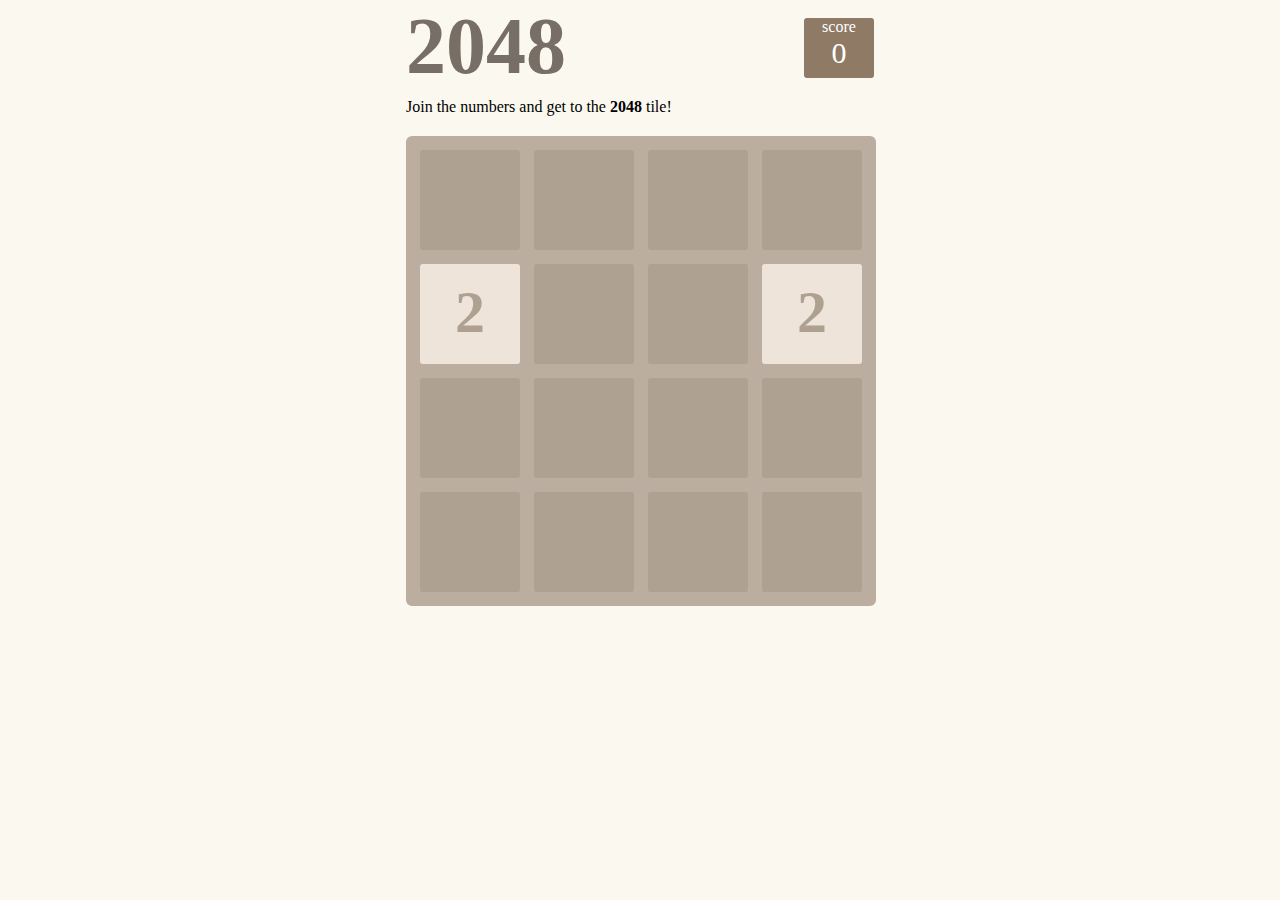
<file: 2048/index.html>
<!DOCTYPE html>
<html lang="en" dir="ltr">
  <head>
    <meta charset="utf-8" />
    <title>Talha - 2048 Game</title>
    <link rel="stylesheet" href="style.css" />
    <script src="script.js" charset="utf-8"></script>
    <link rel="icon" href="https://i.ibb.co/M6KTWnf/pic.jpg" />

    <!-- 👇🏻👇🏻👇🏻👇🏻👇🏻👇🏻👇🏻👇🏻👇🏻👇🏻👇🏻👇🏻👇🏻👇🏻👇🏻👇🏻👇🏻👇🏻👇🏻👇🏻👇🏻👇🏻👇🏻👇🏻👇🏻👇🏻👇🏻👇🏻👇🏻👇🏻👇🏻👇🏻👇🏻👇🏻👇🏻👇🏻👇🏻👇🏻👇🏻👇🏻👇🏻👇🏻👇🏻-->
    <!-- Also uploaded the demo of this code in a gif : https://c.tenor.com/x8v1oNUOmg4AAAAd/tenor.gif-->
    <!-- 👆🏻👆🏻👆🏻👆🏻👆🏻👆🏻👆🏻👆🏻👆🏻👆🏻👆🏻👆🏻👆🏻👆🏻👆🏻👆🏻👆🏻👆🏻👆🏻👆🏻👆🏻👆🏻👆🏻👆🏻👆🏻👆🏻👆🏻👆🏻👆🏻👆🏻👆🏻👆🏻👆🏻👆🏻👆🏻👆🏻👆🏻👆🏻👆🏻👆🏻👆🏻👆🏻👆🏻-->

    <!-- 👇🏻👇🏻👇🏻👇🏻👇🏻👇🏻👇🏻👇🏻👇🏻👇🏻👇🏻👇🏻👇🏻👇🏻👇🏻👇🏻👇🏻👇🏻👇🏻👇🏻👇🏻👇🏻👇🏻👇🏻👇🏻👇🏻👇🏻👇🏻👇🏻👇🏻👇🏻👇🏻👇🏻👇🏻👇🏻👇🏻👇🏻👇🏻👇🏻👇🏻👇🏻👇🏻👇🏻-->
    <!-- More html-css-js Games Calculators Games Cards Elements Projects on https://www.github.com/he-is-talha -->
    <!-- 👆🏻👆🏻👆🏻👆🏻👆🏻👆🏻👆🏻👆🏻👆🏻👆🏻👆🏻👆🏻👆🏻👆🏻👆🏻👆🏻👆🏻👆🏻👆🏻👆🏻👆🏻👆🏻👆🏻👆🏻👆🏻👆🏻👆🏻👆🏻👆🏻👆🏻👆🏻👆🏻👆🏻👆🏻👆🏻👆🏻👆🏻👆🏻👆🏻👆🏻👆🏻👆🏻👆🏻-->
  </head>
  <body>
    <div class="container">
      <div class="info">
        <h1>2048</h1>
        <div class="score-container">
          <div class="score-title">score</div>
          <span id="score">0</span>
        </div>
      </div>
      <span id="result">Join the numbers and get to the <b>2048</b> tile!</span>
      <div class="grid"></div>
    </div>
  </body>
</html>
</file>
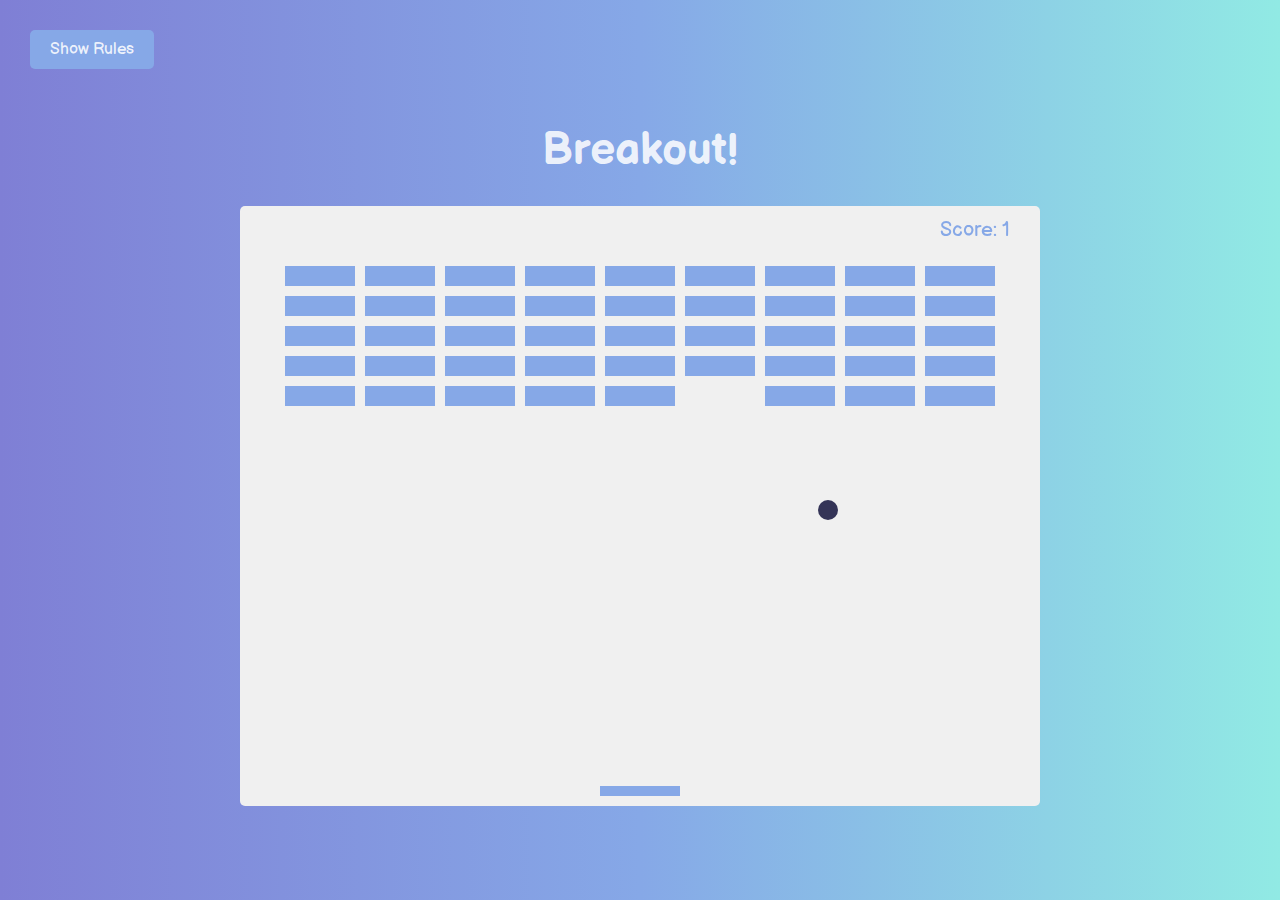
<file: Breakout/index.html>
<!DOCTYPE html>
<html lang="en">
  <head>
    <meta charset="UTF-8" />
    <meta name="viewport" content="width=device-width, initial-scale=1.0" />
    <link rel="stylesheet" href="style.css" />
    <title>Talha - Breakout Game</title>
    <!-- 👇🏻👇🏻👇🏻👇🏻👇🏻👇🏻👇🏻👇🏻👇🏻👇🏻👇🏻👇🏻👇🏻👇🏻👇🏻👇🏻👇🏻👇🏻👇🏻👇🏻👇🏻👇🏻👇🏻👇🏻👇🏻👇🏻👇🏻👇🏻👇🏻👇🏻👇🏻👇🏻👇🏻👇🏻👇🏻👇🏻👇🏻👇🏻👇🏻👇🏻👇🏻👇🏻👇🏻-->
    <!-- Also uploaded the demo of this code in a gif : https://c.tenor.com/x8v1oNUOmg4AAAAd/tenor.gif-->
    <!-- 👆🏻👆🏻👆🏻👆🏻👆🏻👆🏻👆🏻👆🏻👆🏻👆🏻👆🏻👆🏻👆🏻👆🏻👆🏻👆🏻👆🏻👆🏻👆🏻👆🏻👆🏻👆🏻👆🏻👆🏻👆🏻👆🏻👆🏻👆🏻👆🏻👆🏻👆🏻👆🏻👆🏻👆🏻👆🏻👆🏻👆🏻👆🏻👆🏻👆🏻👆🏻👆🏻👆🏻-->

    <!-- 👇🏻👇🏻👇🏻👇🏻👇🏻👇🏻👇🏻👇🏻👇🏻👇🏻👇🏻👇🏻👇🏻👇🏻👇🏻👇🏻👇🏻👇🏻👇🏻👇🏻👇🏻👇🏻👇🏻👇🏻👇🏻👇🏻👇🏻👇🏻👇🏻👇🏻👇🏻👇🏻👇🏻👇🏻👇🏻👇🏻👇🏻👇🏻👇🏻👇🏻👇🏻👇🏻👇🏻-->
    <!-- More html-css-js Games Calculators Games Cards Elements Projects on https://www.github.com/he-is-talha --> 
    <!-- 👆🏻👆🏻👆🏻👆🏻👆🏻👆🏻👆🏻👆🏻👆🏻👆🏻👆🏻👆🏻👆🏻👆🏻👆🏻👆🏻👆🏻👆🏻👆🏻👆🏻👆🏻👆🏻👆🏻👆🏻👆🏻👆🏻👆🏻👆🏻👆🏻👆🏻👆🏻👆🏻👆🏻👆🏻👆🏻👆🏻👆🏻👆🏻👆🏻👆🏻👆🏻👆🏻👆🏻-->

    <link rel="icon" href="https://i.ibb.co/M6KTWnf/pic.jpg">
  </head>
  <body>
    <h1>Breakout!</h1>
    <button id="rules-btn" class="btn rules-btn">Show Rules</button>
    <div id="rules" class="rules">
      <h2>How To Play:</h2>
      <p>
        Use your right and left keys to move the paddle to bounce the ball up
        and break the blocks.
      </p>
      <p>If you miss the ball, your score and the blocks will reset.</p>
      <button id="close-btn" class="btn">Close</button>
    </div>
    <canvas id="canvas"></canvas>
    <script src="script.js"></script>
  </body>
</html>
</file>
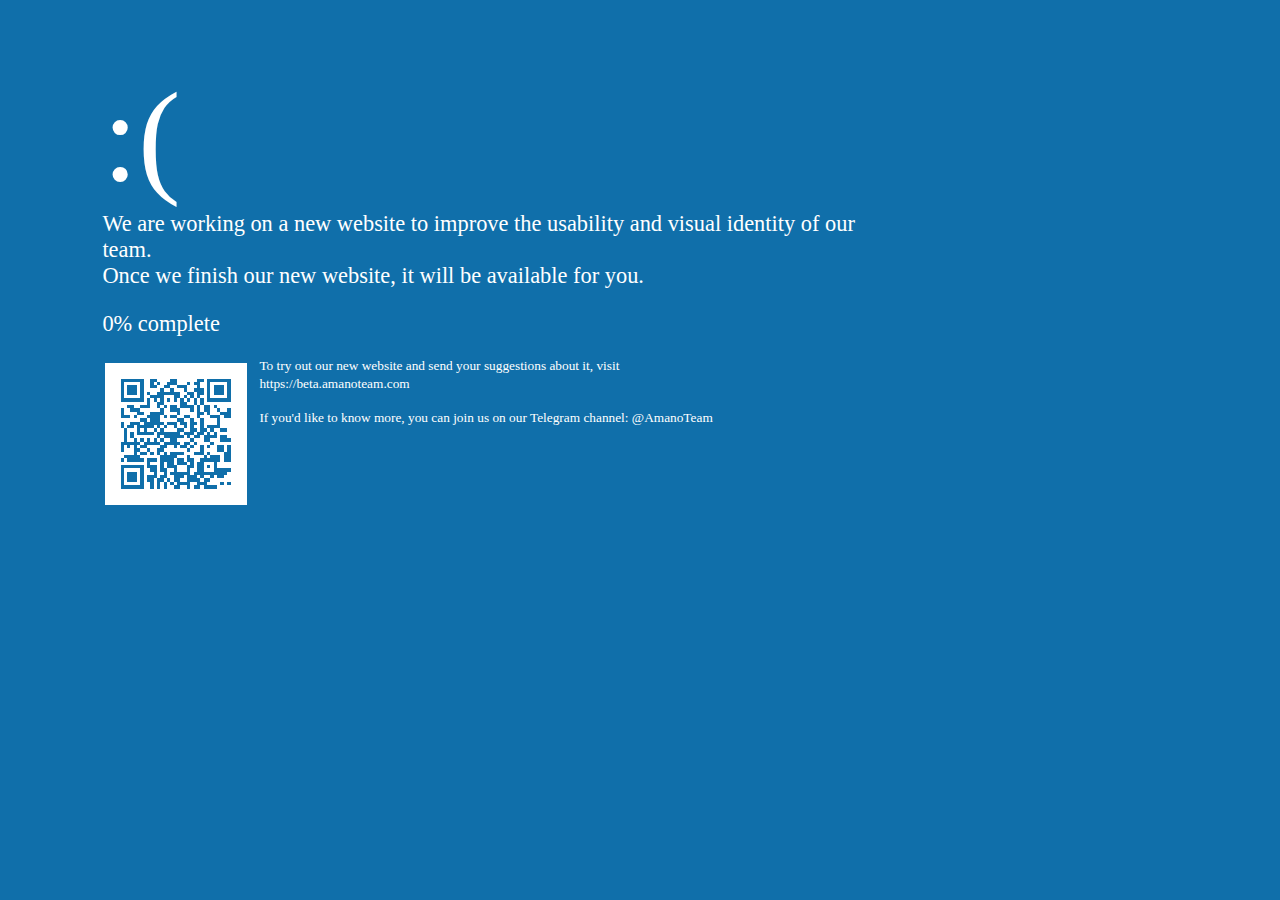
<file: BSoD-master/index.html>
<!DOCTYPE html>
<html lang="en" >

<head>
  <meta charset="UTF-8">
  <title>Soon... | AmanoTeam</title>
  <link rel="icon" href="images/ico.png">
      <meta name="theme-color" content="#106faa">
      <link rel="stylesheet" href="css/bsod.css">
</head>

  <body>

    
  <main>
    <header>
      <h1 class="emotion">:(</h1>
    </header>
    <a class="description">We are working on a new website to improve the usability and visual identity of our team.<br>Once we finish our new website, it will be available for you.<p><span id="progress">0</span>% complete</p></a>
    <table>
      <tr>
        <td><div id="qrcode" style="padding: 16px; width: 110px; height: 110px; background: #fff; display: inline-block"></div></td>
        <td style="position: absolute; margin-top: -23px;">
          <p style="margin-left: 8px"><small>To try out our new website and send your suggestions about it, visit<br><a style="text-decoration:none; color: #FFF" href="https://beta.amanoteam.com">https://beta.amanoteam.com</a></small></p>
          <p style="margin-left: 8px"><small>If you'd like to know more, you can join us on our Telegram channel:<span><a style="text-decoration:none; color: #FFF" href="https://t.me/AmanoTeam">&nbsp;@AmanoTeam</a></span></small></p>
        </td>
      </tr>
    </table>
  </main>

  </body>

  <script src="https://code.jquery.com/jquery-3.4.1.min.js"></script>

  <script src="js/qrcode.js"></script>

  <script src="js/bsod.js"></script>

  <script type="text/javascript">function update_progress() {

    $.ajax(
      {
        url: "https://api.amanoteam.com/getpercentage/",
      }
    ).done(function(data) {
      document.getElementById('progress').innerHTML = data;
    });
    setTimeout(update_progress, 10000);
}

update_progress();</script>

</html>
</file>
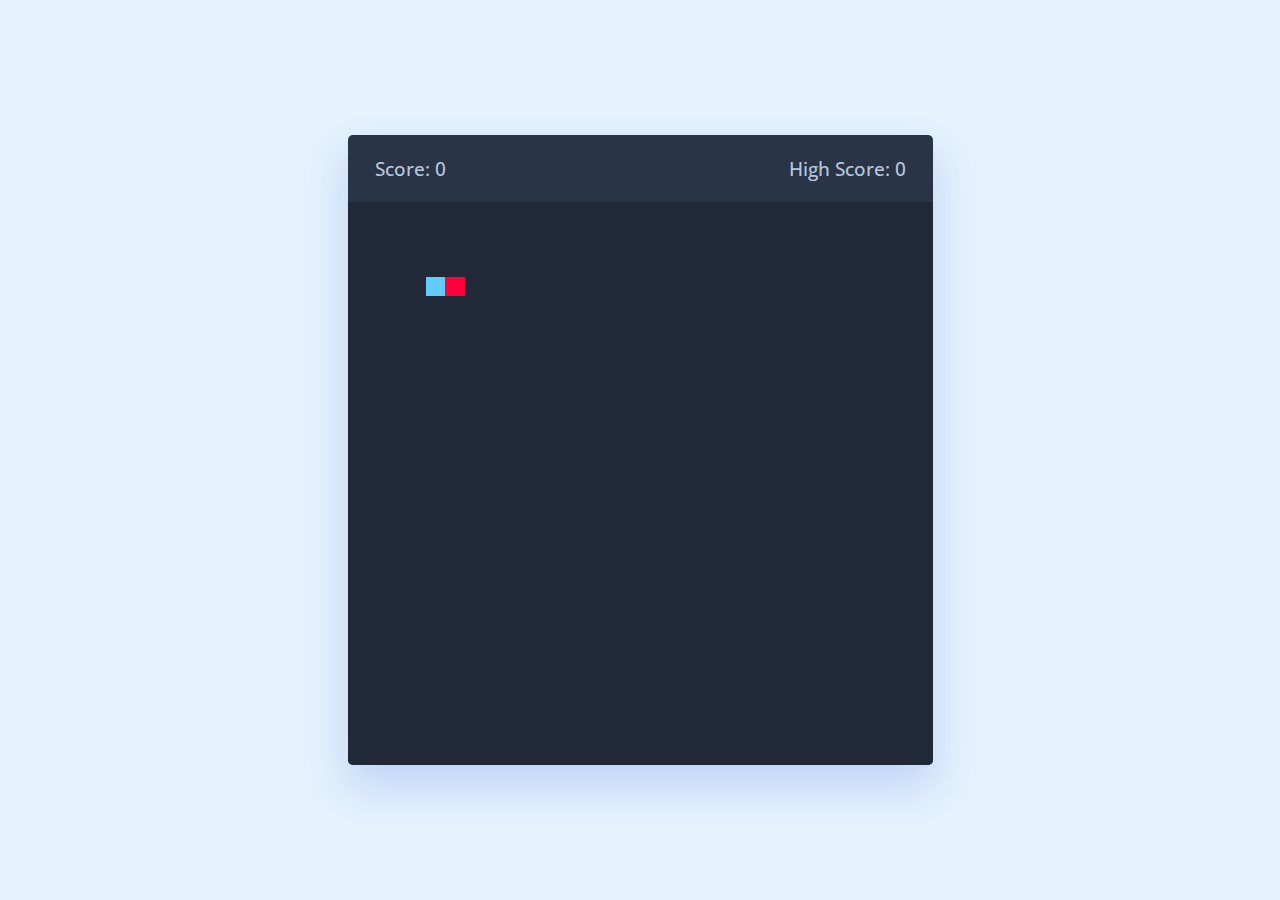
<file: Snake-Game/index.html>
<!doctype html>
<html lang="en" dir="ltr">
  <head>
    <meta charset="utf-8">
    <title>Talha - Snake Game</title>

    <!-- 👇🏻👇🏻👇🏻👇🏻👇🏻👇🏻👇🏻👇🏻👇🏻👇🏻👇🏻👇🏻👇🏻👇🏻👇🏻👇🏻👇🏻👇🏻👇🏻👇🏻👇🏻👇🏻👇🏻👇🏻👇🏻👇🏻👇🏻👇🏻👇🏻👇🏻👇🏻👇🏻👇🏻👇🏻👇🏻👇🏻👇🏻👇🏻👇🏻👇🏻👇🏻👇🏻👇🏻-->
    <!-- Also uploaded the demo of this code in a gif : https://c.tenor.com/x8v1oNUOmg4AAAAd/tenor.gif-->
    <!-- 👆🏻👆🏻👆🏻👆🏻👆🏻👆🏻👆🏻👆🏻👆🏻👆🏻👆🏻👆🏻👆🏻👆🏻👆🏻👆🏻👆🏻👆🏻👆🏻👆🏻👆🏻👆🏻👆🏻👆🏻👆🏻👆🏻👆🏻👆🏻👆🏻👆🏻👆🏻👆🏻👆🏻👆🏻👆🏻👆🏻👆🏻👆🏻👆🏻👆🏻👆🏻👆🏻👆🏻-->

    <!-- 👇🏻👇🏻👇🏻👇🏻👇🏻👇🏻👇🏻👇🏻👇🏻👇🏻👇🏻👇🏻👇🏻👇🏻👇🏻👇🏻👇🏻👇🏻👇🏻👇🏻👇🏻👇🏻👇🏻👇🏻👇🏻👇🏻👇🏻👇🏻👇🏻👇🏻👇🏻👇🏻👇🏻👇🏻👇🏻👇🏻👇🏻👇🏻👇🏻👇🏻👇🏻👇🏻👇🏻-->
    <!-- More html-css-js Games Calculators Games Cards Elements Projects on https://www.github.com/he-is-talha --> 
    <!-- 👆🏻👆🏻👆🏻👆🏻👆🏻👆🏻👆🏻👆🏻👆🏻👆🏻👆🏻👆🏻👆🏻👆🏻👆🏻👆🏻👆🏻👆🏻👆🏻👆🏻👆🏻👆🏻👆🏻👆🏻👆🏻👆🏻👆🏻👆🏻👆🏻👆🏻👆🏻👆🏻👆🏻👆🏻👆🏻👆🏻👆🏻👆🏻👆🏻👆🏻👆🏻👆🏻👆🏻-->

    <link rel="icon" href="https://i.ibb.co/M6KTWnf/pic.jpg">

    <link rel="stylesheet" href="style.css">
    <meta name="viewport" content="width=device-width, initial-scale=1.0">
    <link rel="stylesheet" href="https://cdnjs.cloudflare.com/ajax/libs/font-awesome/6.3.0/css/all.min.css">
    <script src="script.js" defer></script>
  </head>
  <body>
 
    <div class="wrapper">
      <div class="game-details">
        <span class="score">Score: 0</span>
        <span class="high-score">High Score: 0</span>
      </div>
      <div class="play-board"></div>
      <div class="controls">
        <i data-key="ArrowLeft" class="fa-solid fa-arrow-left-long"></i>
        <i data-key="ArrowUp" class="fa-solid fa-arrow-up-long"></i>
        <i data-key="ArrowRight" class="fa-solid fa-arrow-right-long"></i>
        <i data-key="ArrowDown" class="fa-solid fa-arrow-down-long"></i>
      </div>
    </div>

  
</body></html>
</file>
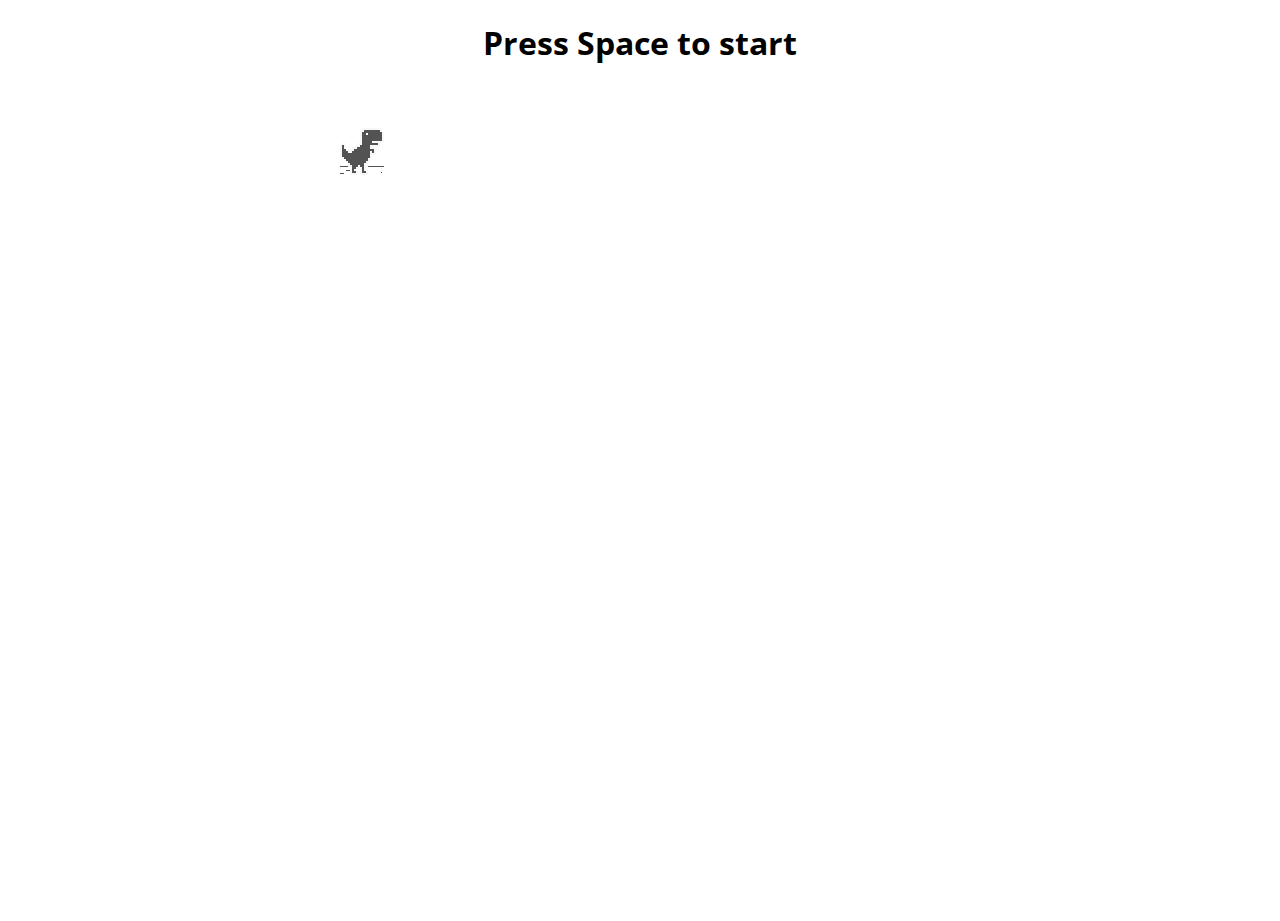
<file: t-rex-runner/index.html>
<!doctype html>
<html>

<head>
    <meta charset="utf-8">
    <meta name="viewport" content="width=device-width, initial-scale=1.0,maximum-scale=1.0, user-scalable=no">
    <title >chrome easter egg: t-rex runner</title>
    <link rel="stylesheet" href="index.css">
    <link href="https://fonts.googleapis.com/css?family=Open+Sans" rel="stylesheet"> 
    <script src="index.js"></script>
</head>

<body id="t" class="offline">
    <div id="messageBox" class="sendmessage">
         <h1 style="text-align: center;font-family: 'Open Sans', sans-serif;">Press Space to start</h1>
         <div class="niokbutton" onclick="okbuttonsend()"></div>
    </div>
    <div id="main-frame-error" class="interstitial-wrapper">
        <div id="main-content">
            <div class="icon icon-offline" alt=""></div>
        </div>
        <div id="offline-resources">
            <img id="offline-resources-1x" src="assets/default_100_percent/100-offline-sprite.png">
            <img id="offline-resources-2x" src="assets/default_200_percent/200-offline-sprite.png">
            <template id="audio-resources">
                <audio id="offline-sound-press" src="[data-uri]"></audio>
                <audio id="offline-sound-hit" src="[data-uri]"></audio>
                <audio id="offline-sound-reached" src="[data-uri]"></audio>
            </template>
        </div>
    </div>
</body>

<script>
    document.onkeydown = function(evt) {
    evt = evt || window.event;
    if (evt.keyCode == 32) {
        var box = document.getElementById("messageBox");
        box.style.visibility="hidden";
    }
};
</script>
    
</html>
</file>
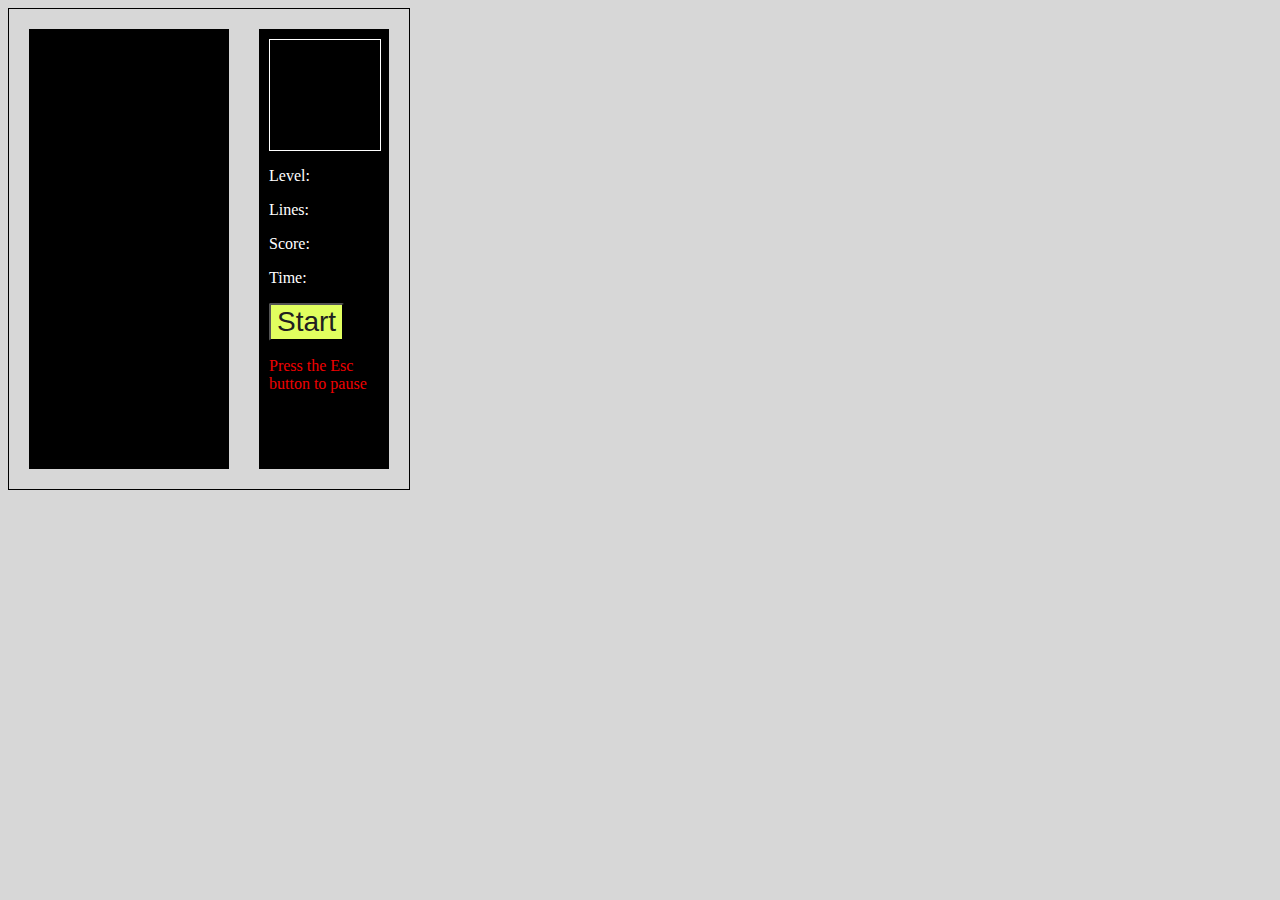
<file: Tetris/index.html>
<!DOCTYPE html>
<html>
  <head>
    <title>Tetris Game</title>
    <link rel="stylesheet" type="text/css" href="style.css" />
    <link rel="icon" href="https://i.ibb.co/M6KTWnf/pic.jpg" />

    <!-- 👇🏻👇🏻👇🏻👇🏻👇🏻👇🏻👇🏻👇🏻👇🏻👇🏻👇🏻👇🏻👇🏻👇🏻👇🏻👇🏻👇🏻👇🏻👇🏻👇🏻👇🏻👇🏻👇🏻👇🏻👇🏻👇🏻👇🏻👇🏻👇🏻👇🏻👇🏻👇🏻👇🏻👇🏻👇🏻👇🏻👇🏻👇🏻👇🏻👇🏻👇🏻👇🏻👇🏻-->
    <!-- Also uploaded the demo of this code in a gif : https://c.tenor.com/x8v1oNUOmg4AAAAd/tenor.gif-->
    <!-- 👆🏻👆🏻👆🏻👆🏻👆🏻👆🏻👆🏻👆🏻👆🏻👆🏻👆🏻👆🏻👆🏻👆🏻👆🏻👆🏻👆🏻👆🏻👆🏻👆🏻👆🏻👆🏻👆🏻👆🏻👆🏻👆🏻👆🏻👆🏻👆🏻👆🏻👆🏻👆🏻👆🏻👆🏻👆🏻👆🏻👆🏻👆🏻👆🏻👆🏻👆🏻👆🏻👆🏻-->

    <!-- 👇🏻👇🏻👇🏻👇🏻👇🏻👇🏻👇🏻👇🏻👇🏻👇🏻👇🏻👇🏻👇🏻👇🏻👇🏻👇🏻👇🏻👇🏻👇🏻👇🏻👇🏻👇🏻👇🏻👇🏻👇🏻👇🏻👇🏻👇🏻👇🏻👇🏻👇🏻👇🏻👇🏻👇🏻👇🏻👇🏻👇🏻👇🏻👇🏻👇🏻👇🏻👇🏻👇🏻-->
    <!-- More html-css-js Games Calculators Games Cards Elements Projects on https://www.github.com/he-is-talha -->
    <!-- 👆🏻👆🏻👆🏻👆🏻👆🏻👆🏻👆🏻👆🏻👆🏻👆🏻👆🏻👆🏻👆🏻👆🏻👆🏻👆🏻👆🏻👆🏻👆🏻👆🏻👆🏻👆🏻👆🏻👆🏻👆🏻👆🏻👆🏻👆🏻👆🏻👆🏻👆🏻👆🏻👆🏻👆🏻👆🏻👆🏻👆🏻👆🏻👆🏻👆🏻👆🏻👆🏻👆🏻-->
  </head>
  <body>
    <div id="tetris">
      <div id="info">
        <div id="next_shape"></div>
        <p id="level">Level: <span></span></p>
        <p id="lines">Lines: <span></span></p>
        <p id="score">Score: <span></span></p>
        <p id="time">Time: <span></span></p>
        <button id="start">Start</button>
        <p class="red">Press the Esc button to pause<span></span></p>
      </div>
      <div id="canvas"></div>
    </div>
    <script type="text/javascript" src="script.js"></script>
  </body>
</html>
</file>
<file: 2048/style.css>
body {
  background-color: #faf8ef;
  display: flex;
  justify-content: center;
  font-family: "Clear Sans", "Helvetica Neue";
}

h1 {
  font-size: 80px;
  line-height: 0.7;
  color: #776e65;
  margin: 0px;
}

.container {
  width: 468px;
  margin-top: 10px;
}

.info {
  display: flex;
  justify-content: space-between;
  margin-bottom: 20px;
}

.grid {
  display: flex;
  flex-wrap: wrap;
  width: 456px;
  height: 456px;
  background-color: #bbada0;
  border: 7px solid #bbada0;
  border-radius: 6px;
  margin-top: 20px;
}

.grid div {
  width: 100px;
  height: 100px;
  margin: 7px;
  border-radius: 3px;
  background-color: #eee4da;
  color: #afa192;
  font-weight: bold;
  text-align: center;
  font-size: 60px;
  line-height: 1.6;
}

.score-container {
  text-align: center;
  width: 70px;
  height: 60px;
  border-radius: 3px;
  background-color: #8f7a66;
  color: #ffffff;
}

#score {
  font-size: 30px;
}

.score-title {
  font-size: 16px;
}
</file>
<file: Breakout/style.css>
@import url("https://fonts.googleapis.com/css2?family=Balsamiq+Sans:wght@400;700&display=swap");

:root {
  --background-color: #7f7fd5;
  --background-secondary-color: #91eae4;
  --canvas-color: #f0f0f0;
  --text-color: rgba(255, 255, 255, 0.87);
  --sidebar-color: #343457;
  --button-color: #86a8e7;
  --hover-color: #7db3e3;
}

* {
  box-sizing: border-box;
}

body {
  background-color: var(--background-color);
  background: linear-gradient(
    to right,
    var(--background-color),
    var(--button-color),
    var(--background-secondary-color)
  );
  font-family: "Balsamiq Sans", cursive;
  display: flex;
  flex-direction: column;
  align-items: center;
  justify-content: center;
  min-height: 100vh;
  margin: 0;
}

h1 {
  font-size: 2.75rem;
  color: var(--text-color);
}

canvas {
  background-color: var(--canvas-color);
  display: block;
  border-radius: 5px;
  width: 800px;
  max-width: 96%;
}

.btn {
  cursor: pointer;
  border: 0;
  padding: 0.625rem 1.25rem;
  background-color: var(--button-color);
  color: var(--text-color);
  border-radius: 5px;
  font-family: inherit;
  font-size: 1rem;
}

.btn:focus {
  outline: 0;
}

.btn:hover {
  background-color: var(--hover-color);
}

.btn:active {
  transform: scale(0.98);
}

.rules-btn {
  position: absolute;
  top: 1.875rem;
  left: 1.875rem;
}

.rules {
  position: absolute;
  top: 0;
  left: 0;
  background-color: var(--sidebar-color);
  color: var(--text-color);
  min-height: 100vh;
  width: 400px;
  padding: 3rem;
  line-height: 1.5;
  transform: translateX(-400px);
  transition: transform 1s ease-in-out;
}

.rules.show {
  transform: translateX(0);
}
</file>
<file: BSoD-master/css/bsod.css>
@font-face {
    font-family: Segoe UI;
    src:
        local("Segoe UI Light"),
        url(https://c.s-microsoft.com/static/fonts/segoe-ui/west-european/light/latest.woff2) format("woff2"),
        url(https://c.s-microsoft.com/static/fonts/segoe-ui/west-european/light/latest.woff) format("woff"),
        url(https://c.s-microsoft.com/static/fonts/segoe-ui/west-european/light/latest.ttf) format("truetype");
    font-weight: 100;
}

@font-face {
    font-family: Segoe UI;
    src:
        local("Segoe UI Semilight"),
        url(https://c.s-microsoft.com/static/fonts/segoe-ui/west-european/semilight/latest.woff2) format("woff2"),
        url(https://c.s-microsoft.com/static/fonts/segoe-ui/west-european/semilight/latest.woff) format("woff"),
        url(https://c.s-microsoft.com/static/fonts/segoe-ui/west-european/semilight/latest.ttf) format("truetype");
    font-weight: 200;
}

@font-face {
    font-family: Segoe UI;
    src:
        local("Segoe UI"),
        url(https://c.s-microsoft.com/static/fonts/segoe-ui/west-european/normal/latest.woff2) format("woff2"),
        url(https://c.s-microsoft.com/static/fonts/segoe-ui/west-european/normal/latest.woff) format("woff"),
        url(https://c.s-microsoft.com/static/fonts/segoe-ui/west-european/normal/latest.ttf) format("truetype");
    font-weight: 400;
}


h1, h2, h3, h4, h5, h6 {
  font-family: "Segoe UI Light";
  font-weight: 300;
}

body {
  font-family: "Segoe UI";
  color: #FFF;
  background: #106faa;
  margin: 0;
}

main {
  margin: 5% 8%;
  margin-right: 30%;
}

.emotion {
  font-family: "Segoe UI";
  font-size: 8em;
  margin: 0;
}

.description {
  font-size: 1.4em;
  margin-bottom: 3em;
}

footer small {
  font-size: 0.8em;
}
</file>
<file: Snake-Game/style.css>
/* Import Google font */
@import url('https://fonts.googleapis.com/css2?family=Open+Sans:wght@400;500;600;700&display=swap');
* {
  margin: 0;
  padding: 0;
  box-sizing: border-box;
  font-family: 'Open Sans', sans-serif;
}
body {
  display: flex;
  align-items: center;
  justify-content: center;
  min-height: 100vh;
  background: #E3F2FD;
}
.wrapper {
  width: 65vmin;
  height: 70vmin;
  display: flex;
  overflow: hidden;
  flex-direction: column;
  justify-content: center;
  border-radius: 5px;
  background: #293447;
  box-shadow: 0 20px 40px rgba(52, 87, 220, 0.2);
}
.game-details {
  color: #B8C6DC;
  font-weight: 500;
  font-size: 1.2rem;
  padding: 20px 27px;
  display: flex;
  justify-content: space-between;
}
.play-board {
  height: 100%;
  width: 100%;
  display: grid;
  background: #212837;
  grid-template: repeat(30, 1fr) / repeat(30, 1fr);
}
.play-board .food {
  background: #FF003D;
}
.play-board .head {
  background: #60CBFF;
}

.controls {
  display: none;
  justify-content: space-between;
}
.controls i {
  padding: 25px 0;
  text-align: center;
  font-size: 1.3rem;
  color: #B8C6DC;
  width: calc(100% / 4);
  cursor: pointer;
  border-right: 1px solid #171B26;
}

@media screen and (max-width: 800px) {
  .wrapper {
    width: 90vmin;
    height: 115vmin;
  }
  .game-details {
    font-size: 1rem;
    padding: 15px 27px;
  }
  .controls {
    display: flex;
  }
  .controls i {
    padding: 15px 0;
    font-size: 1rem;
  }
}
</file>
<file: t-rex-runner/index.css>
/* Copyright 2013 The Chromium Authors. All rights reserved.
 * Use of this source code is governed by a BSD-style license that can be
 * found in the LICENSE file. */

html, body {
  padding: 0;
  margin: 0;
  width: 100%;
  height: 100%;
}

.icon {
  -webkit-user-select: none;
  user-select: none;
  display: inline-block;
}

.icon-offline {
  content: -webkit-image-set( url(assets/default_100_percent/100-error-offline.png) 1x, url(assets/default_200_percent/200-error-offline.png) 2x);
  position: relative;
}

.hidden {
  display: none;
}


/* Offline page */

.offline .interstitial-wrapper {
  color: #2b2b2b;
  font-size: 1em;
  line-height: 1.55;
  margin: 0 auto;
  max-width: 600px;
  padding-top: 100px;
  width: 100%;
}

.offline .runner-container {
  height: 150px;
  max-width: 600px;
  overflow: hidden;
  position: absolute;
  top: 35px;
  width: 44px;
}

.offline .runner-canvas {
  height: 150px;
  max-width: 600px;
  opacity: 1;
  overflow: hidden;
  position: absolute;
  top: 0;
  z-index: 2;
}

.offline .controller {
  background: rgba(247, 247, 247, .1);
  height: 100vh;
  left: 0;
  position: absolute;
  top: 0;
  width: 100vw;
  z-index: 1;
}

#offline-resources {
  display: none;
}

@media (max-width: 420px) {
  .suggested-left > #control-buttons, .suggested-right > #control-buttons {
    float: none;
  }
  .snackbar {
    left: 0;
    bottom: 0;
    width: 100%;
    border-radius: 0;
  }
}

@media (max-height: 350px) {
  h1 {
    margin: 0 0 15px;
  }
  .icon-offline {
    margin: 0 0 10px;
  }
  .interstitial-wrapper {
    margin-top: 5%;
  }
  .nav-wrapper {
    margin-top: 30px;
  }
}

@media (min-width: 600px) and (max-width: 736px) and (orientation: landscape) {
  .offline .interstitial-wrapper {
    margin-left: 0;
    margin-right: 0;
  }
}

@media (min-width: 420px) and (max-width: 736px) and (min-height: 240px) and (max-height: 420px) and (orientation:landscape) {
  .interstitial-wrapper {
    margin-bottom: 100px;
  }
}

@media (min-height: 240px) and (orientation: landscape) {
  .offline .interstitial-wrapper {
    margin-bottom: 90px;
  }
  .icon-offline {
    margin-bottom: 20px;
  }
}

@media (max-height: 320px) and (orientation: landscape) {
  .icon-offline {
    margin-bottom: 0;
  }
  .offline .runner-container {
    top: 10px;
  }
}

@media (max-width: 240px) {
  .interstitial-wrapper {
    overflow: inherit;
    padding: 0 8px;
  }
}

.arcade-mode,
.arcade-mode .runner-container,
.arcade-mode .runner-canvas {
  image-rendering: pixelated;
  max-width: 100%;
  overflow: hidden;
}

.arcade-mode #buttons,
.arcade-mode #main-content {
  opacity: 0;
  overflow: hidden;
}

.arcade-mode .interstitial-wrapper {
  height: 100vh;
  max-width: 100%;
  overflow: hidden;
}

.arcade-mode .runner-container {
  left: 0;
  margin: auto;
  right: 0;
  transform-origin: top center;
  transition: transform 250ms cubic-bezier(0.4, 0, 1, 1) 400ms;
  z-index: 2;
}
</file>
<file: Tetris/style.css>
body {
  overflow: hidden;
  background: #d7d7d7;
}
#tetris {
  width: 360px;
  border: 1px solid black;
  padding: 20px;
}
#canvas {
  width: 200px;
  height: 440px;
  background-color: #000;
  position: relative;
  color: #fff;
}
#canvas h1 {
  margin: 0;
  padding: 0;
  text-align: center;
  font-size: 30px;
  padding-top: 200px;
}
.piece {
  border: 1px solid white;
  position: absolute;
}

#start {
  animation: blink 0.7s steps(2, start) infinite;
  background: #e1ff5f;
  border-radius: 2px;
  color: #202020;
  cursor: pointer;
  font-size: 28px;
}

@keyframes blink {
  to {
    outline: #e1ff5f solid 1px;
  }
}

.red {
  color: #f00000;
}

.square {
  position: absolute;
  width: 19px;
  height: 19px;
  border: 1px solid white;
}
.type0 {
  background-color: #a000f0;
}
.type1 {
  background-color: #00f0f0;
}
.type2 {
  background-color: #f0a000;
}
.type3 {
  background-color: #0000f0;
}
.type4 {
  background-color: #00f000;
}
.type5 {
  background-color: #f00000;
}
.type6 {
  background-color: #f0f000;
}
#next_shape {
  position: relative;
  background-color: #000;
  border: 1px solid white;
  width: 110px;
  height: 110px;
}
#info {
  background-color: #000;
  color: #fff;
  float: right;
  width: 110px;
  height: 420px;
  padding: 10px;
}
</file>
